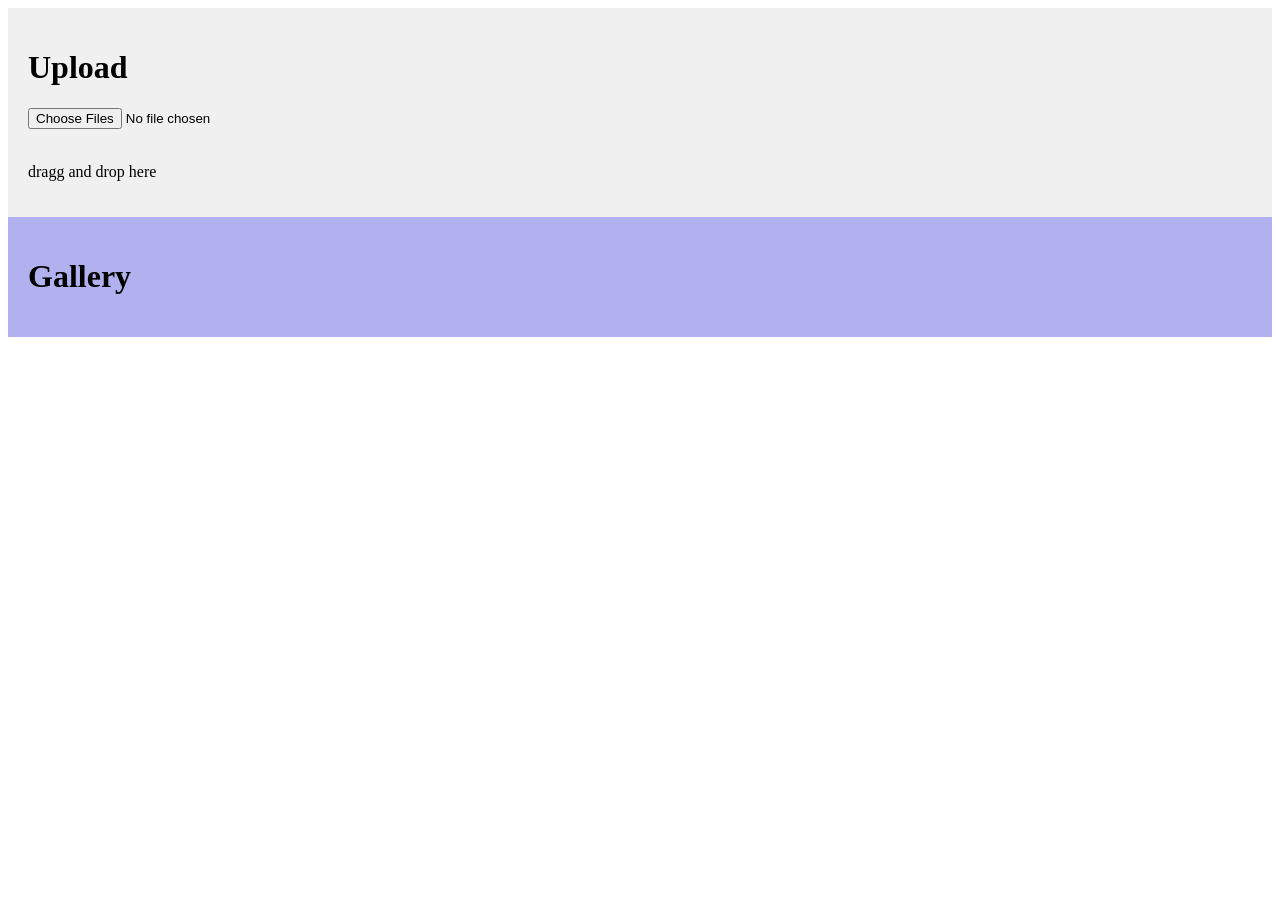
<file: index.html>
<!DOCTYPE HTML>
<html lang="pl">
<head>
	<meta charset="utf-8" />
	<title>Images processing</title>

	<link rel="stylesheet" href="style.css" type="text/css" />


</head>

<body>

<div id="container">
	<div id="upload">
		<h1>Upload</h1>

		<input type="file" id="files" name="files[]" multiple accept="image/jpeg,image/png"/><br><br>
		<div id="dragg">
				<p>dragg and drop here</p>
		</div>
	</div>
	<div id="gallery">
		<h1>Gallery</h1> 
		<output id="thumbnails"></output>
	</div>
</div>

	<script type="text/javascript" src="script.js"></script>
</body>
</html>
</file>
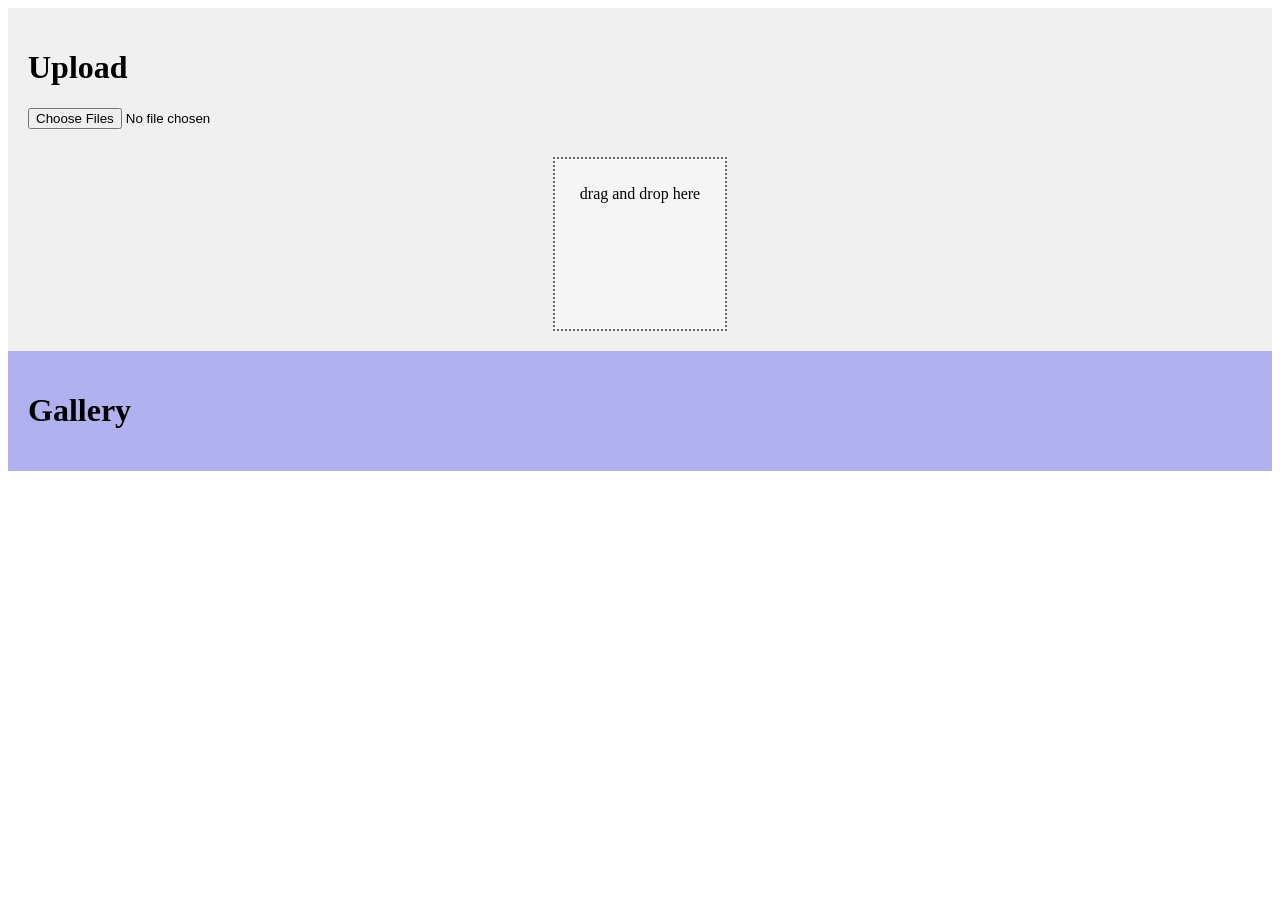
<file: index2.html>
<!DOCTYPE HTML>
<html lang="pl">
<head>
	<meta charset="utf-8" />
	<title>Images processing</title>

	<link rel="stylesheet" href="style.css" type="text/css" />


</head>

<body>

<div id="container">
	<div id="upload">
		<h1>Upload</h1>

		<input type="file" id="files" name="files[]" multiple accept="image/jpeg,image/png"/><br><br>
		<div id="drag">
				<p>drag and drop here</p>
		</div>
	</div>
	<div id="gallery">
		<h1>Gallery</h1> 
		
		
	</div>
</div>

	<script type="text/javascript" src="scriptv2.js"></script>
</body>
</html>
</file>
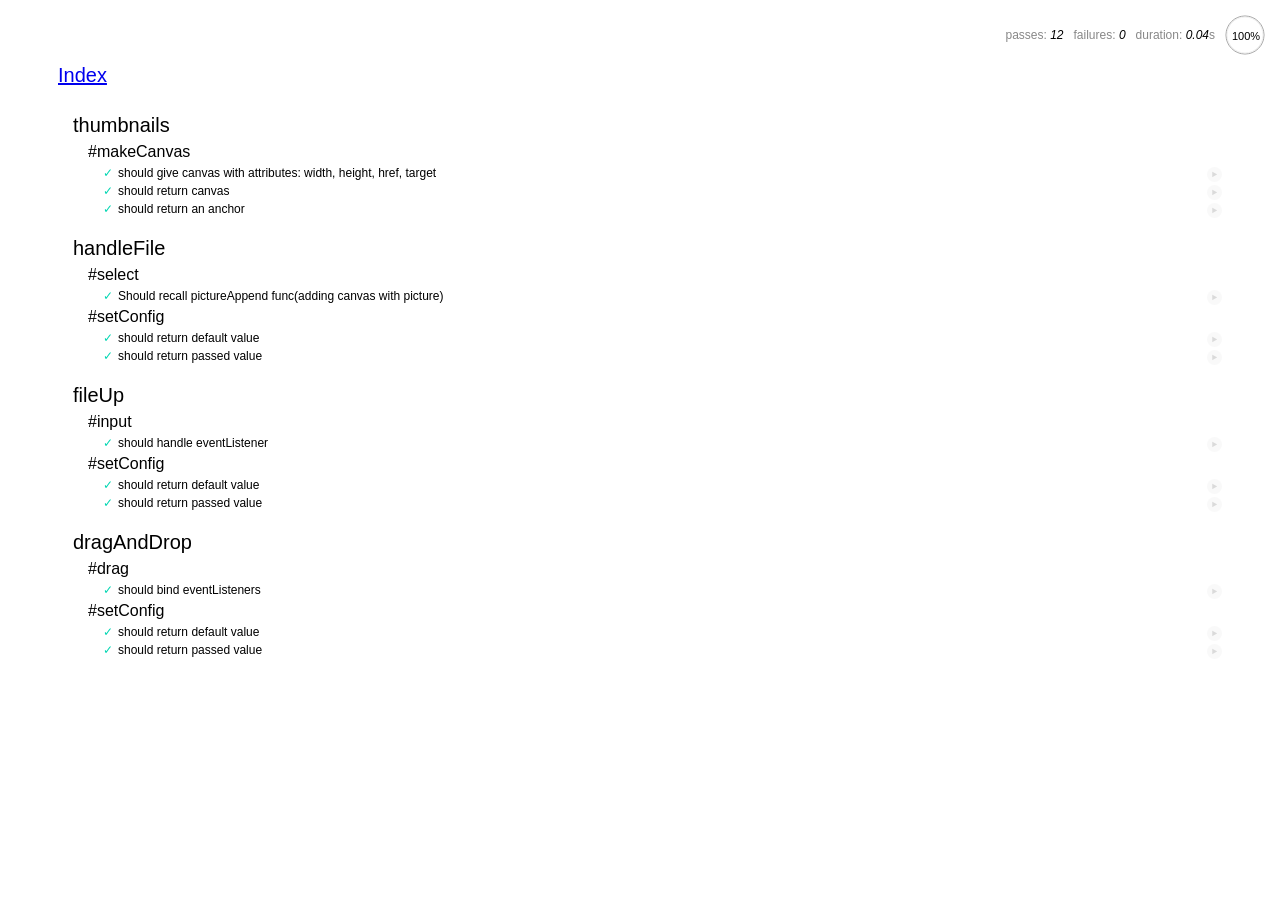
<file: Test/test.html>
<!doctype html>
<html>
    <head>
        <title>Test</title>
        <link rel="stylesheet" href="mocha.css" />
    </head>
    <body>


        <div id="mocha"><p><a href=".">Index</a></p></div>
        <div id="messages"></div>
        <div id="fixtures"></div>
        <script src="mocha.js"></script>
        <script src="chai.js"></script>

        <script src="sinon.js"></script>
        <script src="afterTest.js"></script>
        <script>mocha.setup('bdd')</script>
        <script src="test.js"></script>
        <script>mocha.run();</script>


        
    </body>
</html>
</file>
<file: style.css>
// elements
h1
{
	margin: 10px;
}

// id
#container
{
	width: 1000px;
	margin-left: auto;
	margin-right: auto;

}
#upload
{
	background-color: #f0f0f0;
	padding:20px;
}
#drag
{	
	height: 150px;
	width: 150px;
	background-color: #f5f5f5;
	padding:10px;
	margin-left: auto;
	margin-right: auto;
	margin-top: 10px;
	border: 2px dotted #666666;
	text-align: center;
}

#gallery
{
	background-color: #b1b1ef;
	padding:20px;
}


// class
#thumbnails img {}
  .thumb {
    height: 150px;
    width: 150px;
    border: 1px solid #000;
    margin: 10px 5px 0 0;
  }
</file>
<file: Test/mocha.css>
Skip to content
This repository

    Explore
    Gist
    Blog
    Help

    thigrand thigrand

    243 

5,979

    974

mochajs/mocha

mocha/mocha.css
Arnaud Brousseau ArnaudBrousseau on 10 Nov 2013
Wraps long lines in test results. (fix #1030, close #1031)

18 contributors
TJ Holowaychuk Kazuhito Hokamura Jo Liss jcreamer898 Tim Ehat Stephen Mathieson rmunson Pete Hawkins Travis Jeffery Timo Tijhof Sasha Koss Katie Gengler Ryunosuke SATO Will Langstroth Ian Storm Taylor Gareth Murphy Brendan Nee Arnaud Brousseau
271 lines (227 sloc) 4.242 kb
@charset "utf-8";
body {
margin:0;
}
#mocha {
font: 20px/1.5 "Helvetica Neue", Helvetica, Arial, sans-serif;
margin: 60px 50px;
}
#mocha ul,
#mocha li {
margin: 0;
padding: 0;
}
#mocha ul {
list-style: none;
}
#mocha h1,
#mocha h2 {
margin: 0;
}
#mocha h1 {
margin-top: 15px;
font-size: 1em;
font-weight: 200;
}
#mocha h1 a {
text-decoration: none;
color: inherit;
}
#mocha h1 a:hover {
text-decoration: underline;
}
#mocha .suite .suite h1 {
margin-top: 0;
font-size: .8em;
}
#mocha .hidden {
display: none;
}
#mocha h2 {
font-size: 12px;
font-weight: normal;
cursor: pointer;
}
#mocha .suite {
margin-left: 15px;
}
#mocha .test {
margin-left: 15px;
overflow: hidden;
}
#mocha .test.pending:hover h2::after {
content: '(pending)';
font-family: arial, sans-serif;
}
#mocha .test.pass.medium .duration {
background: #c09853;
}
#mocha .test.pass.slow .duration {
background: #b94a48;
}
#mocha .test.pass::before {
content: '✓';
font-size: 12px;
display: block;
float: left;
margin-right: 5px;
color: #00d6b2;
}
#mocha .test.pass .duration {
font-size: 9px;
margin-left: 5px;
padding: 2px 5px;
color: #fff;
-webkit-box-shadow: inset 0 1px 1px rgba(0,0,0,.2);
-moz-box-shadow: inset 0 1px 1px rgba(0,0,0,.2);
box-shadow: inset 0 1px 1px rgba(0,0,0,.2);
-webkit-border-radius: 5px;
-moz-border-radius: 5px;
-ms-border-radius: 5px;
-o-border-radius: 5px;
border-radius: 5px;
}
#mocha .test.pass.fast .duration {
display: none;
}
#mocha .test.pending {
color: #0b97c4;
}
#mocha .test.pending::before {
content: '◦';
color: #0b97c4;
}
#mocha .test.fail {
color: #c00;
}
#mocha .test.fail pre {
color: black;
}
#mocha .test.fail::before {
content: '✖';
font-size: 12px;
display: block;
float: left;
margin-right: 5px;
color: #c00;
}
#mocha .test pre.error {
color: #c00;
max-height: 300px;
overflow: auto;
}
/**
* (1): approximate for browsers not supporting calc
* (2): 42 = 2*15 + 2*10 + 2*1 (padding + margin + border)
* ^^ seriously
*/
#mocha .test pre {
display: block;
float: left;
clear: left;
font: 12px/1.5 monaco, monospace;
margin: 5px;
padding: 15px;
border: 1px solid #eee;
max-width: 85%; /*(1)*/
max-width: calc(100% - 42px); /*(2)*/
word-wrap: break-word;
border-bottom-color: #ddd;
-webkit-border-radius: 3px;
-webkit-box-shadow: 0 1px 3px #eee;
-moz-border-radius: 3px;
-moz-box-shadow: 0 1px 3px #eee;
border-radius: 3px;
}
#mocha .test h2 {
position: relative;
}
#mocha .test a.replay {
position: absolute;
top: 3px;
right: 0;
text-decoration: none;
vertical-align: middle;
display: block;
width: 15px;
height: 15px;
line-height: 15px;
text-align: center;
background: #eee;
font-size: 15px;
-moz-border-radius: 15px;
border-radius: 15px;
-webkit-transition: opacity 200ms;
-moz-transition: opacity 200ms;
transition: opacity 200ms;
opacity: 0.3;
color: #888;
}
#mocha .test:hover a.replay {
opacity: 1;
}
#mocha-report.pass .test.fail {
display: none;
}
#mocha-report.fail .test.pass {
display: none;
}
#mocha-report.pending .test.pass,
#mocha-report.pending .test.fail {
display: none;
}
#mocha-report.pending .test.pass.pending {
display: block;
}
#mocha-error {
color: #c00;
font-size: 1.5em;
font-weight: 100;
letter-spacing: 1px;
}
#mocha-stats {
position: fixed;
top: 15px;
right: 10px;
font-size: 12px;
margin: 0;
color: #888;
z-index: 1;
}
#mocha-stats .progress {
float: right;
padding-top: 0;
}
#mocha-stats em {
color: black;
}
#mocha-stats a {
text-decoration: none;
color: inherit;
}
#mocha-stats a:hover {
border-bottom: 1px solid #eee;
}
#mocha-stats li {
display: inline-block;
margin: 0 5px;
list-style: none;
padding-top: 11px;
}
#mocha-stats canvas {
width: 40px;
height: 40px;
}
#mocha code .comment { color: #ddd; }
#mocha code .init { color: #2f6fad; }
#mocha code .string { color: #5890ad; }
#mocha code .keyword { color: #8a6343; }
#mocha code .number { color: #2f6fad; }
@media screen and (max-device-width: 480px) {
#mocha {
margin: 60px 0px;
}
#mocha #stats {
position: absolute;
}
}

    Status
    API
    Training
    Shop
    Blog
    About

    © 2015 GitHub, Inc.
    Terms
    Privacy
    Security
    Contact
</file>
